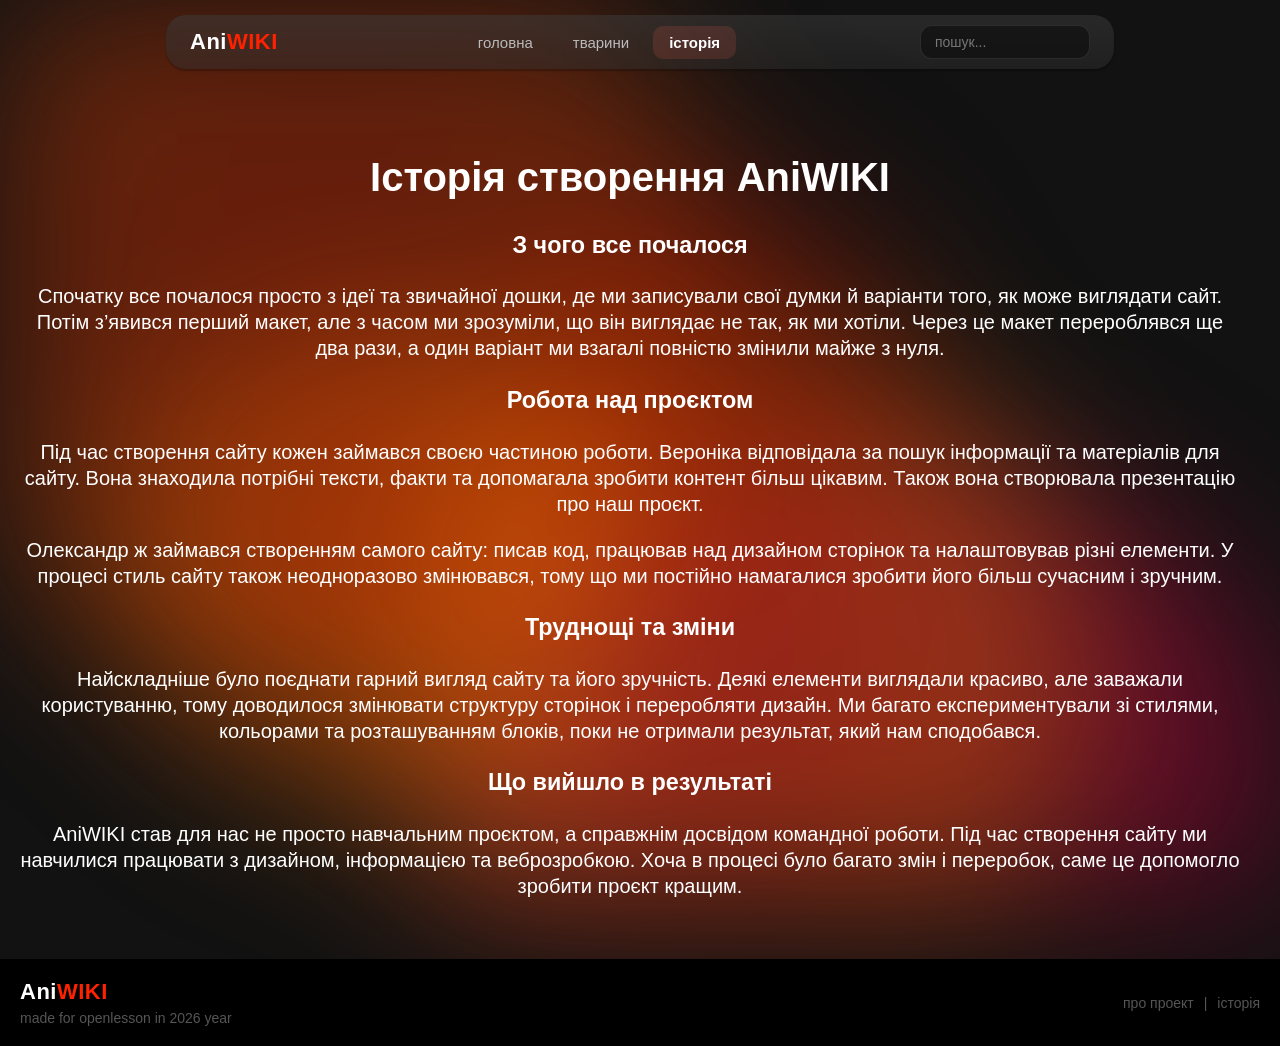
<file: pages/history/index.html>
<!DOCTYPE html>
<html lang="uk">
<head>
    <meta charset="UTF-8">
    <meta name="viewport" content="width=device-width, initial-scale=1.0">
    <title>AniWIKI - Історія проєкту</title>
    <link rel="stylesheet" href="style.css">
    <!-- Google tag (gtag.js) -->
<script async src="https://www.googletagmanager.com/gtag/js?id=G-W5ELKMWK4W"></script>
<script>
  window.dataLayer = window.dataLayer || [];
  function gtag(){dataLayer.push(arguments);}
  gtag('js', new Date());

  gtag('config', 'G-W5ELKMWK4W');
</script>
</head>
<body>
    <div class="header-container">
        <header class="nav">
            <div class="logo">Ani<span>WIKI</span></div>
            <nav class="nav-links">
                <a href="/web-program/index.html">головна</a>
                <a href="/web-program/pages/animals/index.html">тварини</a>
                <a href="/web-program/pages/history/index.html" class="active">історія</a>
            </nav>
            <div class="search-box">
                <input type="text" id="search-input" placeholder="пошук..." autocomplete="off">
                <div id="search-results" class="search-results-dropdown"></div>
            </div>
        </header>
    </div>

    <main class="wiki-main">
        <div class="wiki-container">
            <div class="wiki-content glass-panel">
                <h1>Історія створення AniWIKI</h1>
            <h3>З чого все почалося</h3>
            <p>Спочатку все почалося просто з ідеї та звичайної дошки, де ми записували свої думки й варіанти того, як може виглядати сайт. Потім з’явився перший макет, але з часом ми зрозуміли, що він виглядає не так, як ми хотіли. Через це макет перероблявся ще два рази, а один варіант ми взагалі повністю змінили майже з нуля.</p>

            <h3>Робота над проєктом</h3>
            <p>Під час створення сайту кожен займався своєю частиною роботи. Вероніка відповідала за пошук інформації та матеріалів для сайту. Вона знаходила потрібні тексти, факти та допомагала зробити контент більш цікавим. Також вона створювала презентацію про наш проєкт.</p>

            <p>Олександр ж займався створенням самого сайту: писав код, працював над дизайном сторінок та налаштовував різні елементи. У процесі стиль сайту також неодноразово змінювався, тому що ми постійно намагалися зробити його більш сучасним і зручним.</p>

            <h3>Труднощі та зміни</h3>
            <p>Найскладніше було поєднати гарний вигляд сайту та його зручність. Деякі елементи виглядали красиво, але заважали користуванню, тому доводилося змінювати структуру сторінок і переробляти дизайн. Ми багато експериментували зі стилями, кольорами та розташуванням блоків, поки не отримали результат, який нам сподобався.</p>

            <h3>Що вийшло в результаті</h3>
            <p>AniWIKI став для нас не просто навчальним проєктом, а справжнім досвідом командної роботи. Під час створення сайту ми навчилися працювати з дизайном, інформацією та веброзробкою. Хоча в процесі було багато змін і переробок, саме це допомогло зробити проєкт кращим.</p>
            </div>
        </div>
    </main>

    <footer class="footer">
        <div class="footer-left">
            <div class="logo">Ani<span>WIKI</span></div>
            <p>made for openlesson in 2026 year</p>
        </div>
        <div class="footer-right">
            <a href="/web-program/index.html#about">про проект</a> | <a href="/web-program/pages/history/">історія</a>
        </div>
    </footer>

    <script src="script.js"></script>
    
    <div class="blob-container">
        <div class="blob blob-1"></div>
        <div class="blob blob-2"></div>
        <div class="blob blob-3"></div>
        <div class="blob blob-4"></div>
        <div class="blob blob-5"></div>
    </div>
</body>
</html>
</file>
<file: pages/history/style.css>
:root {
  --font-family: "inter", sans-serif;
}

body {
  background-color: #121212;
  margin: 0;
  padding: 0;
  font-family: 'segoe ui', sans-serif;
  overflow-x: hidden;
  display: flex;
  flex-direction: column;
  min-height: 100vh; 
}

.header-container {
  position: sticky;
  top: 0;
  left: 0;
  width: 100%;
  display: flex;
  justify-content: center;
  padding: 15px 0;
  z-index: 100;
}

.nav {
  display: flex;
  align-items: center;
  justify-content: space-between;
  padding: 10px 24px;
  width: 90%;
  max-width: 900px;
  border-radius: 20px;
  backdrop-filter: blur(2px);
  box-shadow: 0 2px 2px 0 rgba(0, 0, 0, 0.25);
  background: linear-gradient(180deg, rgba(62, 62, 63, 0.5) 0%, rgba(45, 45, 45, 0.5) 100%);
}

@media (max-width: 600px) {
  .nav {
    flex-direction: column;
    gap: 12px;
    padding: 15px;
  }
  .nav-links {
    width: 100%;
    justify-content: center;
  }
  .search-box {
    width: 100%;
  }
  .search-box input {
    width: 100%;
  }
  .search-box input:focus {
    width: 100%;
  }
}

.logo {
  color: white;
  font-weight: 800;
  font-size: 22px;
  letter-spacing: 0.5px;
  cursor: default;
}

.logo span {
  color: #ff2200;
}

.nav-links {
  display: flex;
  gap: 8px;
}

.nav-links a {
  color: #bbb;
  text-decoration: none;
  font-size: 15px;
  font-weight: 500;
  padding: 8px 16px;
  border-radius: 10px;
  transition: all 0.25s ease;
}

.nav-links a:hover {
  color: white;
  background-color: rgba(255, 255, 255, 0.1);
}

.nav-links a.active {
  color: white;
  background-color: rgba(255, 101, 81, 0.15);
  font-weight: 600;
}

.search-box {
  position: relative; 
}

.search-box input {
  background: rgba(0, 0, 0, 0.4);
  border: 1px solid rgba(255, 255, 255, 0.1);
  border-radius: 12px;
  padding: 8px 14px;
  color: white;
  outline: none;
  width: 140px;
  font-size: 14px;
  transition: all 0.3s ease;
}

.search-box input:focus {
  background: rgba(0, 0, 0, 0.7);
  width: 180px;
  border-color: #ff2200;
  box-shadow: 0 0 10px rgba(255, 34, 0, 0.2);
}

.search-box input::placeholder {
  color: #777;
}

.search-results-dropdown {
  position: absolute;
  top: 120%;
  right: 0;
  width: 200px;
  background: rgba(20, 20, 20, 0.95);
  border: 1px solid rgba(255, 34, 0, 0.3);
  border-radius: 12px;
  overflow: hidden;
  z-index: 1000;
  display: none;
  box-shadow: 0 5px 20px rgba(0, 0, 0, 0.6);
  backdrop-filter: blur(10px);
}

.search-result-item {
  display: flex;
  align-items: center;
  gap: 12px;
  padding: 8px 12px;
  color: #ddd;
  font-size: 14px;
  cursor: pointer;
  transition: all 0.2s ease;
  text-align: left;
}

.search-result-item:hover {
  background: rgba(255, 34, 0, 0.2);
  color: white;
}

.search-item-img {
  width: 30px;
  height: 30px;
  border-radius: 50%;
  object-fit: cover;
  background-color: #222;
}

.blob-container {
  position: fixed;
  inset: 0;
  overflow: hidden;
  z-index: -1;
  filter: blur(80px);
  pointer-events: none;
}

.blob {
  position: absolute;
  border-radius: 50%;
  opacity: 0.35;
}

.blob-1 {
  width: 800px; height: 800px;
  background: radial-gradient(circle, #ff2200, #ff6600);
  top: -100px; left: -80px;
  animation: blob1 7s ease-in-out infinite alternate;
}
.blob-2 {
  width: 900px; height: 900px;
  background: radial-gradient(circle, #cc0033, #ff0066);
  top: 50%; right: -60px;
  animation: blob2 6s ease-in-out infinite alternate;
}
.blob-3 {
  width: 700px; height: 700px;
  background: radial-gradient(circle, #ff4400, #ffaa00);
  bottom: -120px; left: 30%;
  animation: blob3 5s ease-in-out infinite alternate;
}
.blob-4 {
  width: 400px; height: 400px;
  background: radial-gradient(circle, #990000, #cc2200);
  top: 20%; left: 40%;
  animation: blob4 8s ease-in-out infinite alternate;
}
.blob-5 {
  width: 500px; height: 500px;
  background: radial-gradient(circle, #ff3300, #ff9900);
  bottom: 10%; left: 10%;
  animation: blob5 7s ease-in-out infinite alternate;
}

@keyframes blob1 {
  from { transform: translate(0, 0) scale(1); }
  to { transform: translate(550px, 30px) scale(1.7); }
}
@keyframes blob2 {
  from { transform: translate(0, 0) scale(1); }
  to { transform: translate(-250px, -30px) scale(1.3); }
}
@keyframes blob3 {
  from { transform: translate(0, 0) scale(1); }
  to { transform: translate(510px, 30px) scale(1.1); }
}
@keyframes blob4 {
  from { transform: translate(0, 0) scale(1); }
  to { transform: translate(400px, -50px) scale(0.7); }
}
@keyframes blob5 {
  from { transform: translate(0, 0) scale(1); }
  to { transform: translate(250px, -450px) scale(1.2); }
}

.footer {
  background-color: #000000;
  color: #555555;
  padding: 20px;
  display: flex;
  justify-content: space-between;
  align-items: center;
  font-size: 14px;
}

.footer-left {
  display: flex;
  flex-direction: column;
  gap: 5px;
}

.footer-left p {
  margin: 0;
}

.footer-right {
  display: flex;
  gap: 10px;
}

.footer-right a {
  color: #555555;
  text-decoration: none;
}

.footer-right a:hover {
  text-decoration: underline;
}

html {
  scroll-behavior: smooth;
}

main {
  max-width: 1600px;
  width: 100%;
  box-sizing: border-box;
  margin: 0 auto;
  padding: 40px 40px 40px 20px;
  display: inline-block;
  grid-template-columns: 60% 40%;
  gap: 40px;
  align-items: center;
  text-align: center;
  line-height: 1.3;
  color: #ffffff;
  font-size: 20px;
  flex: 1; 
}
</file>
